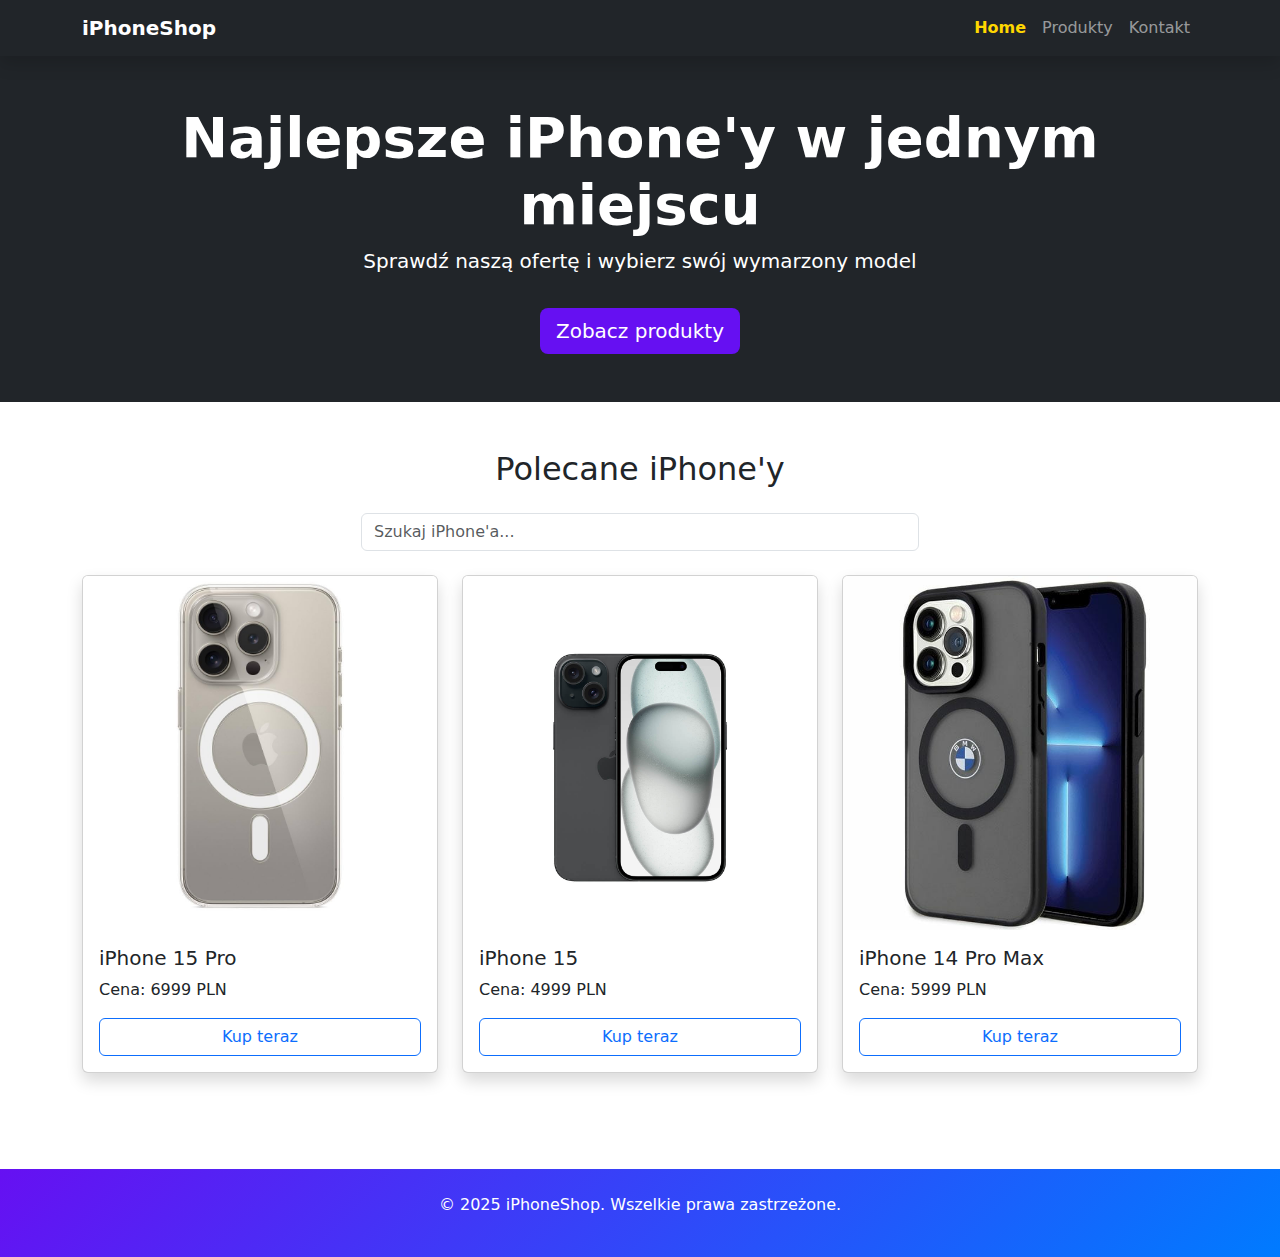
<file: index.html>
<!DOCTYPE html>
<html lang="pl">
<head>
  <meta charset="UTF-8">
  <meta name="viewport" content="width=device-width, initial-scale=1.0">
  <title>Sklep z iPhone'ami</title>
  <link href="https://cdn.jsdelivr.net/npm/bootstrap@5.3.2/dist/css/bootstrap.min.css" rel="stylesheet">
  <link rel="stylesheet" href="style.css">
</head>
<body>
  <nav class="navbar navbar-expand-lg navbar-dark bg-dark shadow">
    <div class="container">
      <a class="navbar-brand fw-bold" href="index.html">iPhoneShop</a>
      <button class="navbar-toggler" type="button" data-bs-toggle="collapse" data-bs-target="#navbarNav">
        <span class="navbar-toggler-icon"></span>
      </button>
      <div class="collapse navbar-collapse" id="navbarNav">
        <ul class="navbar-nav ms-auto">
          <li class="nav-item"><a class="nav-link active" href="index.html">Home</a></li>
          <li class="nav-item"><a class="nav-link" href="products.html">Produkty</a></li>
          <li class="nav-item"><a class="nav-link" href="contact.html">Kontakt</a></li>
        </ul>
      </div>
    </div>
  </nav>
  
  <header class="hero bg-dark text-white text-center py-5">
    <div class="container">
      <h1 class="display-4 fw-bold">Najlepsze iPhone'y w jednym miejscu</h1>
      <p class="lead">Sprawdź naszą ofertę i wybierz swój wymarzony model</p>
      <a href="#products" class="btn btn-primary btn-lg mt-3">Zobacz produkty</a>
    </div>
  </header>
  
  <section class="py-5" id="products">
    <div class="container">
      <h2 class="text-center mb-4">Polecane iPhone'y</h2>
      <div class="mb-4 text-center">
        <input type="text" id="search" class="form-control w-50 mx-auto" placeholder="Szukaj iPhone'a...">
      </div>
      <div class="row g-4" id="product-list"></div>
    </div>
  </section>

  <footer class="bg-dark text-white py-4 mt-5">
    <div class="container text-center">
      <p>&copy; 2025 iPhoneShop. Wszelkie prawa zastrzeżone.</p>
    </div>
  </footer>

  <script src="https://cdn.jsdelivr.net/npm/bootstrap@5.3.2/dist/js/bootstrap.bundle.min.js"></script>
  <script src="script.js"></script>
</body>
</html>
</file>
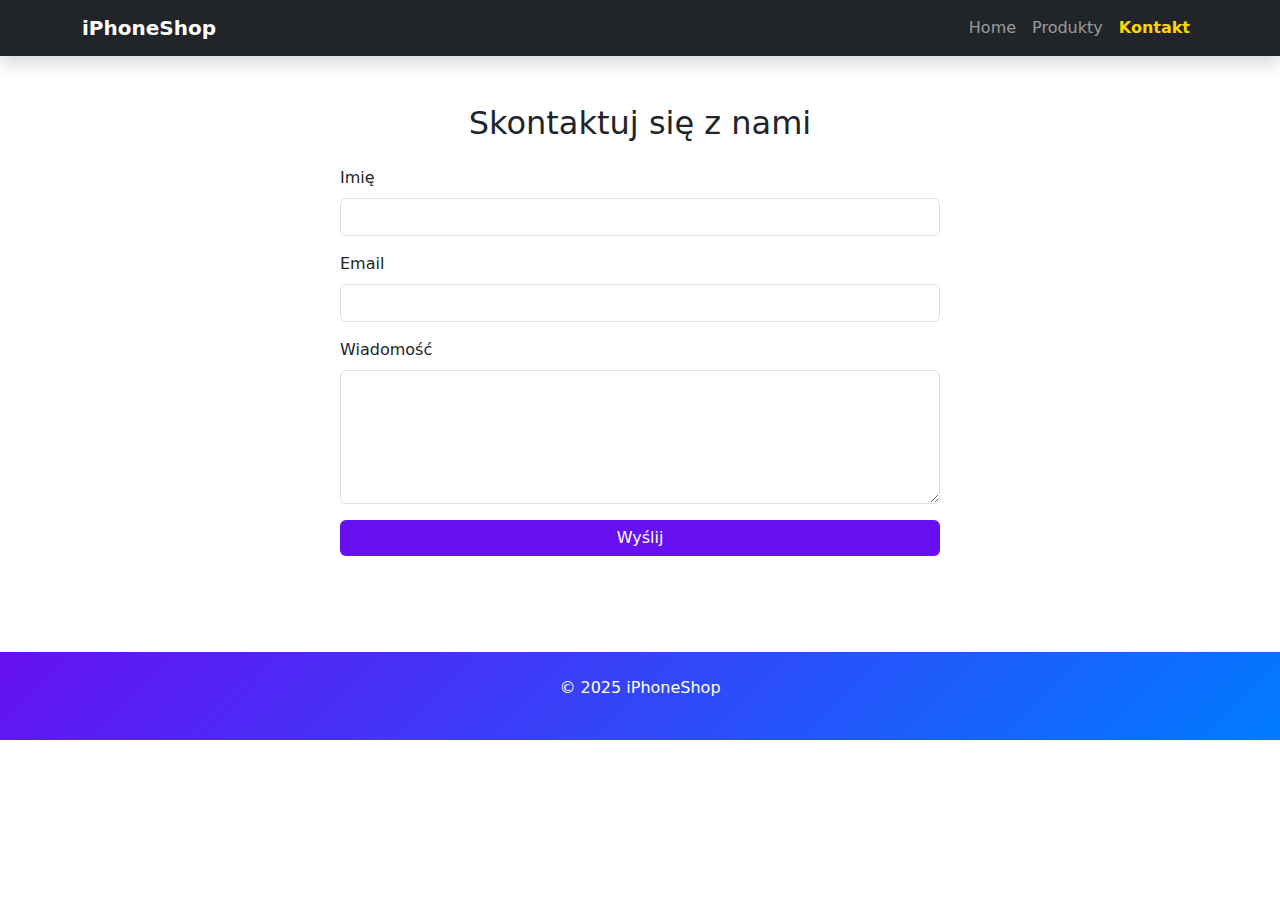
<file: contact.html>
<!DOCTYPE html>
<html lang="pl">
<head>
  <meta charset="UTF-8">
  <meta name="viewport" content="width=device-width, initial-scale=1.0">
  <title>Kontakt - iPhoneShop</title>
  <link href="https://cdn.jsdelivr.net/npm/bootstrap@5.3.2/dist/css/bootstrap.min.css" rel="stylesheet">
  <link rel="stylesheet" href="style.css">
</head>
<body>
  <nav class="navbar navbar-expand-lg navbar-dark bg-dark shadow">
    <div class="container">
      <a class="navbar-brand fw-bold" href="index.html">iPhoneShop</a>
      <button class="navbar-toggler" type="button" data-bs-toggle="collapse" data-bs-target="#navbarNav">
        <span class="navbar-toggler-icon"></span>
      </button>
      <div class="collapse navbar-collapse" id="navbarNav">
        <ul class="navbar-nav ms-auto">
          <li class="nav-item"><a class="nav-link" href="index.html">Home</a></li>
          <li class="nav-item"><a class="nav-link" href="products.html">Produkty</a></li>
          <li class="nav-item"><a class="nav-link active" href="contact.html">Kontakt</a></li>
        </ul>
      </div>
    </div>
  </nav>

  <section class="py-5">
    <div class="container">
      <h2 class="text-center mb-4">Skontaktuj się z nami</h2>
      <form class="mx-auto" style="max-width:600px;">
        <div class="mb-3">
          <label for="name" class="form-label">Imię</label>
          <input type="text" class="form-control" id="name" required>
        </div>
        <div class="mb-3">
          <label for="email" class="form-label">Email</label>
          <input type="email" class="form-control" id="email" required>
        </div>
        <div class="mb-3">
          <label for="message" class="form-label">Wiadomość</label>
          <textarea class="form-control" id="message" rows="5" required></textarea>
        </div>
        <button type="submit" class="btn btn-primary w-100">Wyślij</button>
      </form>
    </div>
  </section>

  <footer class="bg-dark text-white py-4 mt-5 text-center">
    <p>&copy; 2025 iPhoneShop</p>
  </footer>

  <script src="https://cdn.jsdelivr.net/npm/bootstrap@5.3.2/dist/js/bootstrap.bundle.min.js"></script>
</body>
</html>
</file>
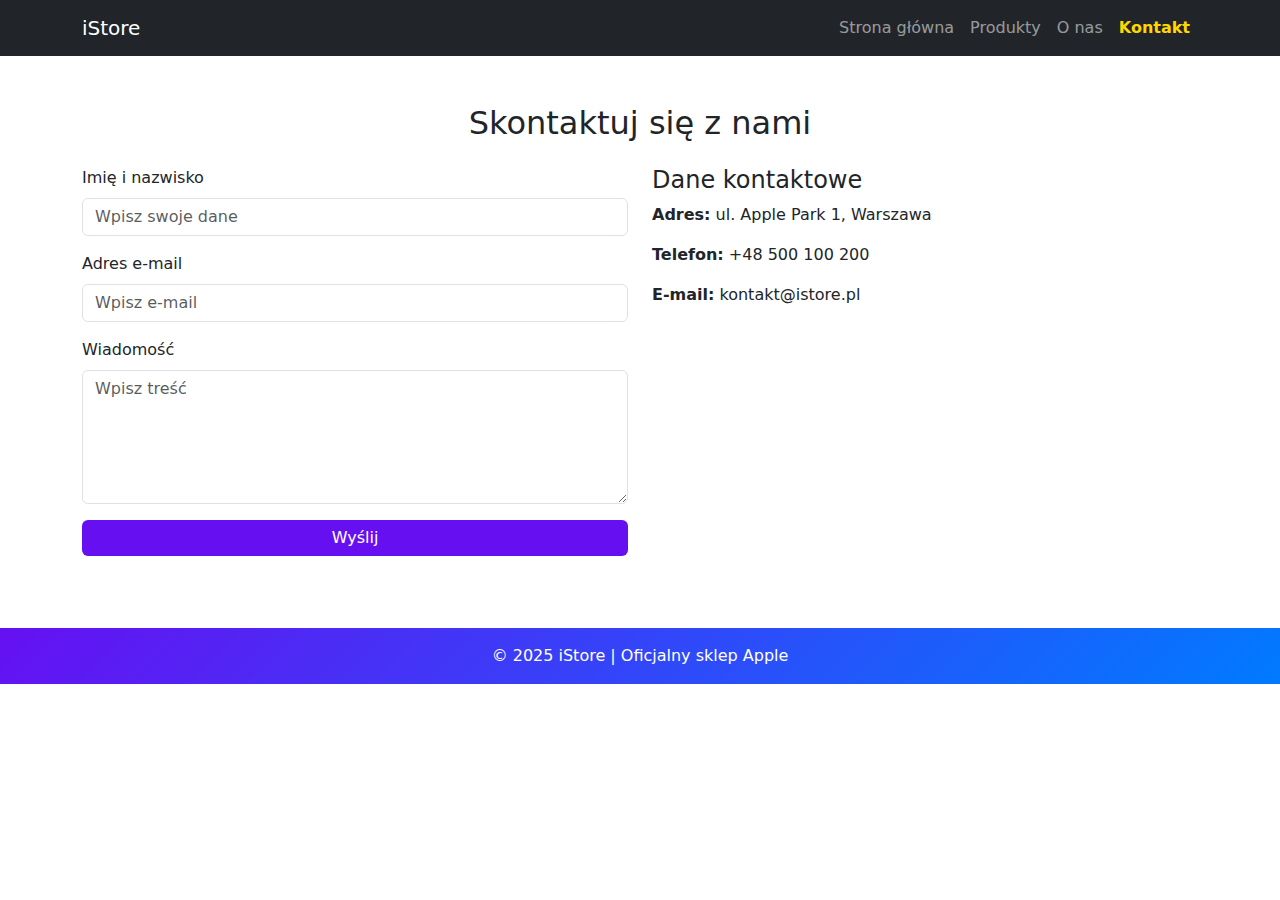
<file: kontakt.html>
<!doctype html>
<html lang="pl">
<head>
  <meta charset="utf-8">
  <meta name="viewport" content="width=device-width, initial-scale=1">
  <title>Kontakt - iStore</title>
  <link href="https://cdn.jsdelivr.net/npm/bootstrap@5.3.2/dist/css/bootstrap.min.css" rel="stylesheet">
  <link rel="stylesheet" href="style.css">
</head>
<body>

<nav class="navbar navbar-expand-lg navbar-dark bg-dark sticky-top">
  <div class="container">
    <a class="navbar-brand" href="index.html">iStore</a>
    <button class="navbar-toggler" type="button" data-bs-toggle="collapse" data-bs-target="#menu">
      <span class="navbar-toggler-icon"></span>
    </button>
    <div class="collapse navbar-collapse" id="menu">
      <ul class="navbar-nav ms-auto">
        <li class="nav-item"><a class="nav-link" href="index.html">Strona główna</a></li>
        <li class="nav-item"><a class="nav-link" href="produkty.html">Produkty</a></li>
        <li class="nav-item"><a class="nav-link" href="onas.html">O nas</a></li>
        <li class="nav-item"><a class="nav-link active" href="kontakt.html">Kontakt</a></li>
      </ul>
    </div>
  </div>
</nav>

<section class="container py-5">
  <h2 class="mb-4 text-center">Skontaktuj się z nami</h2>
  <div class="row">
    <div class="col-md-6">
      <form>
        <div class="mb-3">
          <label class="form-label">Imię i nazwisko</label>
          <input type="text" class="form-control" placeholder="Wpisz swoje dane">
        </div>
        <div class="mb-3">
          <label class="form-label">Adres e-mail</label>
          <input type="email" class="form-control" placeholder="Wpisz e-mail">
        </div>
        <div class="mb-3">
          <label class="form-label">Wiadomość</label>
          <textarea class="form-control" rows="5" placeholder="Wpisz treść"></textarea>
        </div>
        <button type="submit" class="btn btn-primary w-100">Wyślij</button>
      </form>
    </div>
    <div class="col-md-6">
      <h4>Dane kontaktowe</h4>
      <p><strong>Adres:</strong> ul. Apple Park 1, Warszawa</p>
      <p><strong>Telefon:</strong> +48 500 100 200</p>
      <p><strong>E-mail:</strong> kontakt@istore.pl</p>
      <iframe src="https://maps.google.com/maps?q=Warszawa&t=&z=13&ie=UTF8&iwloc=&output=embed" width="100%" height="250" style="border:0;" allowfullscreen="" loading="lazy"></iframe>
    </div>
  </div>
</section>

<footer class="bg-dark text-white text-center py-3">
  <p class="mb-0">© 2025 iStore | Oficjalny sklep Apple</p>
</footer>

<script src="https://cdn.jsdelivr.net/npm/bootstrap@5.3.2/dist/js/bootstrap.bundle.min.js"></script>
</body>
</html>
</file>
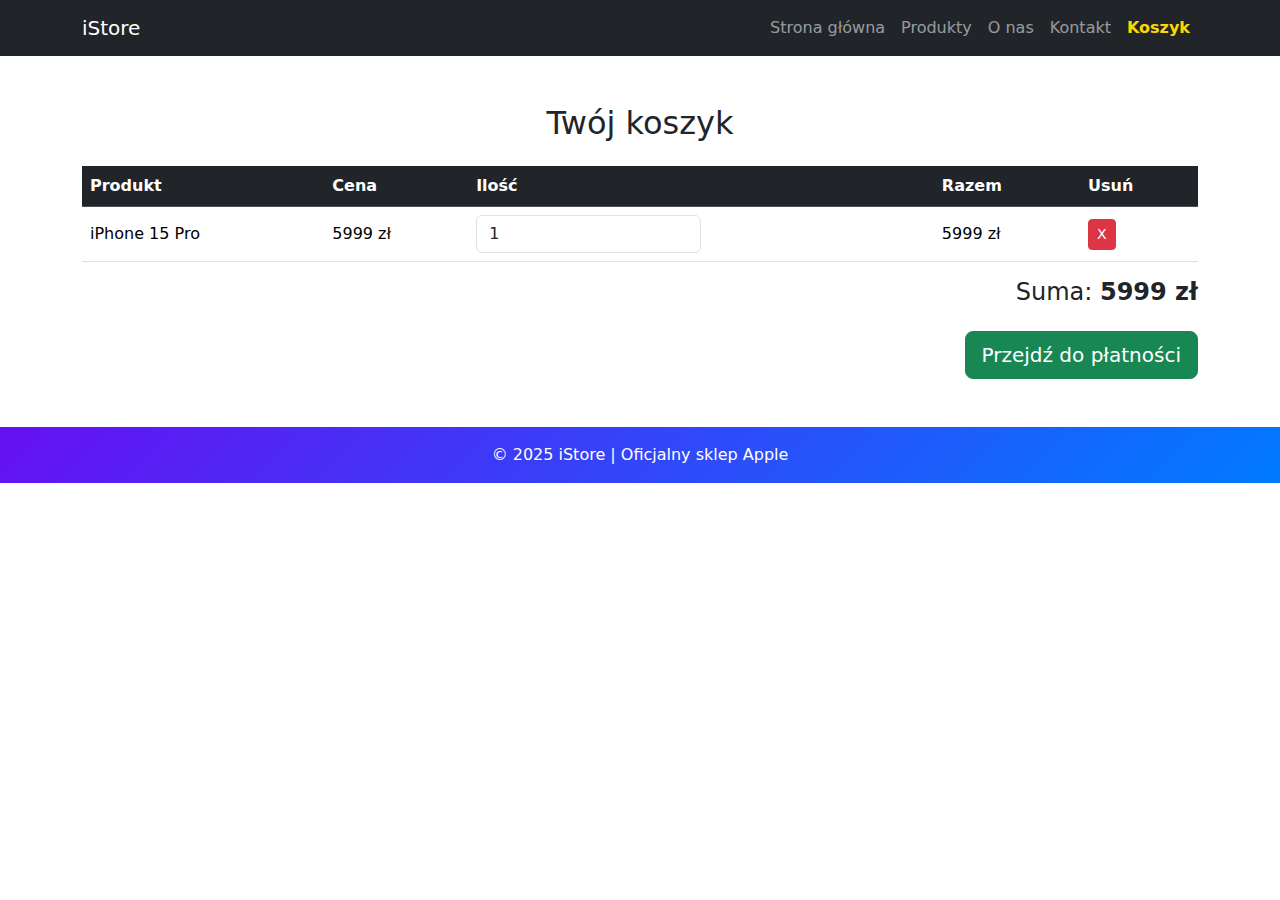
<file: koszyk.html>
<!doctype html>
<html lang="pl">
<head>
  <meta charset="utf-8">
  <meta name="viewport" content="width=device-width, initial-scale=1">
  <title>Koszyk - iStore</title>
  <link href="https://cdn.jsdelivr.net/npm/bootstrap@5.3.2/dist/css/bootstrap.min.css" rel="stylesheet">
  <link rel="stylesheet" href="style.css">
</head>
<body>

<nav class="navbar navbar-expand-lg navbar-dark bg-dark sticky-top">
  <div class="container">
    <a class="navbar-brand" href="index.html">iStore</a>
    <button class="navbar-toggler" type="button" data-bs-toggle="collapse" data-bs-target="#menu">
      <span class="navbar-toggler-icon"></span>
    </button>
    <div class="collapse navbar-collapse" id="menu">
      <ul class="navbar-nav ms-auto">
        <li class="nav-item"><a class="nav-link" href="index.html">Strona główna</a></li>
        <li class="nav-item"><a class="nav-link" href="produkty.html">Produkty</a></li>
        <li class="nav-item"><a class="nav-link" href="onas.html">O nas</a></li>
        <li class="nav-item"><a class="nav-link" href="kontakt.html">Kontakt</a></li>
        <li class="nav-item"><a class="nav-link active" href="koszyk.html">Koszyk</a></li>
      </ul>
    </div>
  </div>
</nav>

<section class="container py-5">
  <h2 class="mb-4 text-center">Twój koszyk</h2>
  <div class="table-responsive">
    <table class="table align-middle">
      <thead class="table-dark">
        <tr>
          <th>Produkt</th>
          <th>Cena</th>
          <th>Ilość</th>
          <th>Razem</th>
          <th>Usuń</th>
        </tr>
      </thead>
      <tbody>
        <tr>
          <td>iPhone 15 Pro</td>
          <td>5999 zł</td>
          <td><input type="number" value="1" class="form-control w-50"></td>
          <td>5999 zł</td>
          <td><button class="btn btn-danger btn-sm">X</button></td>
        </tr>
      </tbody>
    </table>
  </div>
  <div class="text-end">
    <h4>Suma: <strong>5999 zł</strong></h4>
    <button class="btn btn-success btn-lg mt-3">Przejdź do płatności</button>
  </div>
</section>

<footer class="bg-dark text-white text-center py-3">
  <p class="mb-0">© 2025 iStore | Oficjalny sklep Apple</p>
</footer>

<script src="https://cdn.jsdelivr.net/npm/bootstrap@5.3.2/dist/js/bootstrap.bundle.min.js"></script>
</body>
</html>
</file>
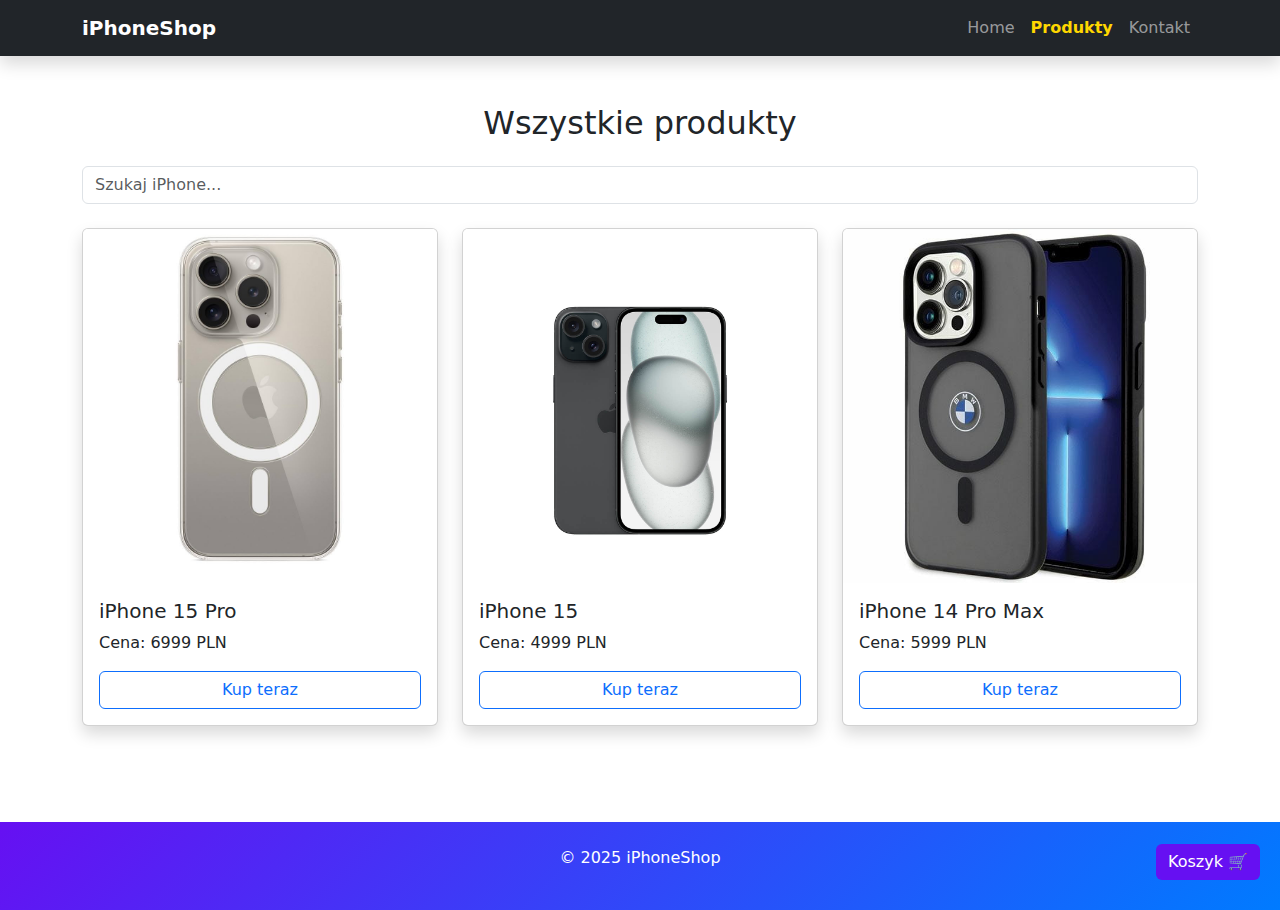
<file: products.html>
<!DOCTYPE html>
<html lang="pl">
<head>
  <meta charset="UTF-8">
  <meta name="viewport" content="width=device-width, initial-scale=1.0">
  <title>Produkty - iPhoneShop</title>
  <link href="https://cdn.jsdelivr.net/npm/bootstrap@5.3.2/dist/css/bootstrap.min.css" rel="stylesheet">
  <link rel="stylesheet" href="style.css">
</head>
<body>
  <nav class="navbar navbar-expand-lg navbar-dark bg-dark shadow">
    <div class="container">
      <a class="navbar-brand fw-bold" href="index.html">iPhoneShop</a>
      <button class="navbar-toggler" type="button" data-bs-toggle="collapse" data-bs-target="#navbarNav">
        <span class="navbar-toggler-icon"></span>
      </button>
      <div class="collapse navbar-collapse" id="navbarNav">
        <ul class="navbar-nav ms-auto">
          <li class="nav-item"><a class="nav-link" href="index.html">Home</a></li>
          <li class="nav-item"><a class="nav-link active" href="products.html">Produkty</a></li>
          <li class="nav-item"><a class="nav-link" href="contact.html">Kontakt</a></li>
        </ul>
      </div>
    </div>
  </nav>

  <section class="py-5">
    <div class="container">
      <h2 class="text-center mb-4">Wszystkie produkty</h2>
      <input type="text" id="search" class="form-control mb-4" placeholder="Szukaj iPhone...">
      <div class="row g-4" id="product-list"></div>
    </div>
  </section>

  <div class="offcanvas offcanvas-end" tabindex="-1" id="cartCanvas">
    <div class="offcanvas-header">
      <h5 class="offcanvas-title">Twój koszyk</h5>
      <button type="button" class="btn-close text-reset" data-bs-dismiss="offcanvas"></button>
    </div>
    <div class="offcanvas-body">
      <ul class="list-group mb-3" id="cart-items"></ul>
      <h5>Łącznie: <span id="cart-total">0</span> PLN</h5>
    </div>
  </div>

  <button class="btn btn-primary position-fixed" style="bottom:20px; right:20px; z-index:9999;" data-bs-toggle="offcanvas" data-bs-target="#cartCanvas">Koszyk 🛒</button>

  <footer class="bg-dark text-white py-4 mt-5 text-center">
    <p>&copy; 2025 iPhoneShop</p>
  </footer>

  <script src="https://cdn.jsdelivr.net/npm/bootstrap@5.3.2/dist/js/bootstrap.bundle.min.js"></script>
  <script src="script.js"></script>
</body>
</html>
</file>
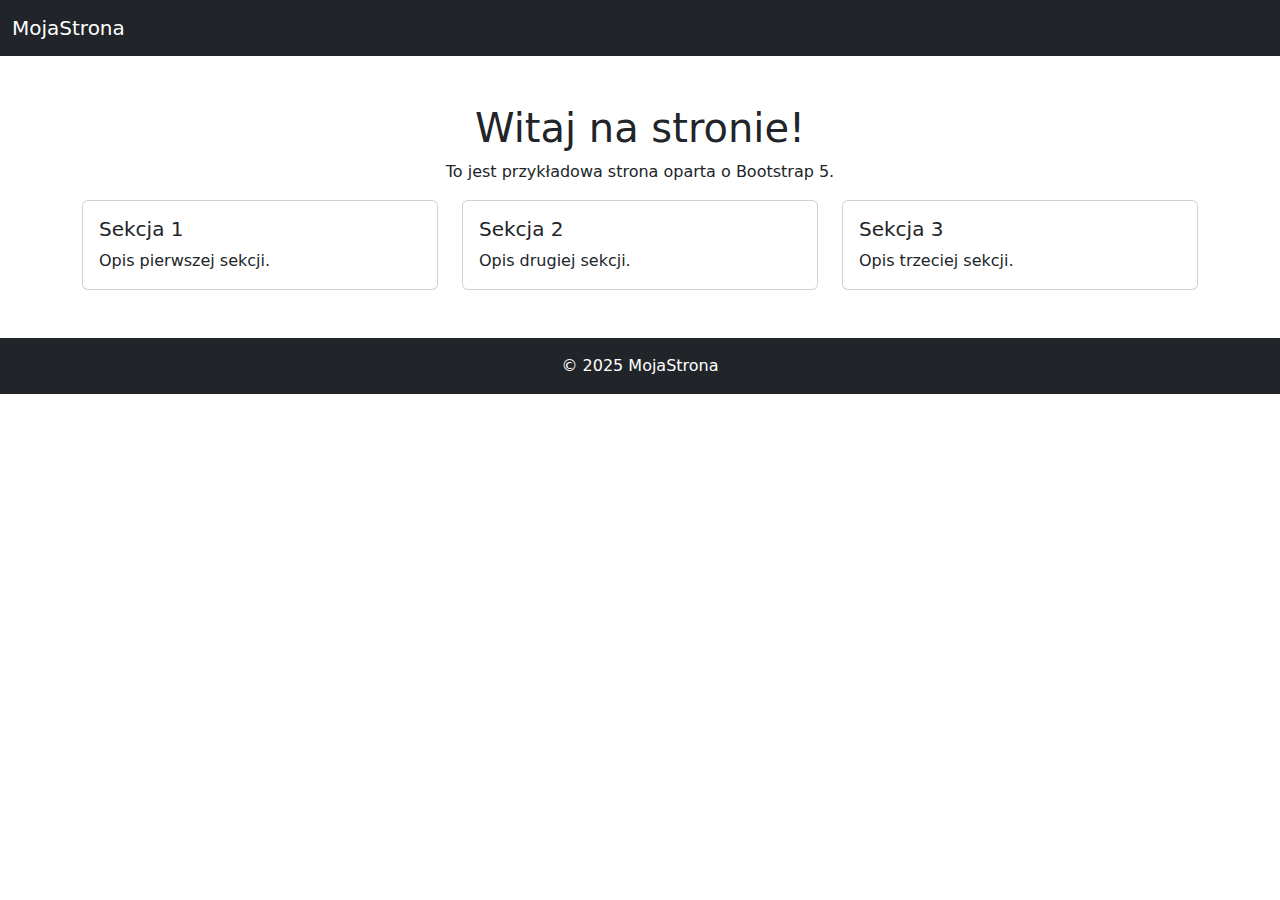
<file: strona.html>
<!DOCTYPE html>
<html lang="pl">
<head>
  <meta charset="UTF-8">
  <meta name="viewport" content="width=device-width, initial-scale=1">
  <title>Moja Strona Bootstrap 5</title>
  <link href="https://cdn.jsdelivr.net/npm/bootstrap@5.3.3/dist/css/bootstrap.min.css" rel="stylesheet">
</head>
<body>
  <nav class="navbar navbar-expand-lg navbar-dark bg-dark">
    <div class="container-fluid">
      <a class="navbar-brand" href="#">MojaStrona</a>
    </div>
  </nav>

  <div class="container mt-5">
    <h1 class="text-center">Witaj na stronie!</h1>
    <p class="text-center">To jest przykładowa strona oparta o Bootstrap 5.</p>
    <div class="row">
      <div class="col-md-4">
        <div class="card">
          <div class="card-body">
            <h5 class="card-title">Sekcja 1</h5>
            <p class="card-text">Opis pierwszej sekcji.</p>
          </div>
        </div>
      </div>
      <div class="col-md-4">
        <div class="card">
          <div class="card-body">
            <h5 class="card-title">Sekcja 2</h5>
            <p class="card-text">Opis drugiej sekcji.</p>
          </div>
        </div>
      </div>
      <div class="col-md-4">
        <div class="card">
          <div class="card-body">
            <h5 class="card-title">Sekcja 3</h5>
            <p class="card-text">Opis trzeciej sekcji.</p>
          </div>
        </div>
      </div>
    </div>
  </div>

  <footer class="bg-dark text-white text-center py-3 mt-5">
    &copy; 2025 MojaStrona
  </footer>
</body>
</html>
</file>
<file: style.css>
.hero-section {
  height: 75vh; /* mniej wysoka niż 100vh */
  background: linear-gradient(135deg, #007bff, #6610f2);
  display: flex;
  justify-content: center;
  align-items: center;
  flex-direction: column;
  padding: 0 15px;
}

.feature-icon-compact {
  font-size: 2rem;
  background: white;
  padding: 20px;
  border-radius: 10px;
  box-shadow: 0 4px 10px rgba(0,0,0,0.1);
  transition: transform 0.3s, background-color 0.3s;
  cursor: default;
}
.feature-icon-compact i {
  font-size: 2.5rem;
  color: #6610f2;
}
.feature-icon-compact:hover {
  transform: scale(1.1);
  background-color: #f8f9fa;
}
.feature-icon-compact p {
  margin-top: 10px;
  font-weight: 500;
}

.navbar-nav .nav-link.active {
  font-weight: 600;
  color: #ffd700 !important;
}

input:focus, textarea:focus {
  border-color: #6610f2;
  box-shadow: 0 0 5px #6610f2;
  outline: none;
  transition: 0.3s;
}

footer {
  background: linear-gradient(135deg, #6610f2, #007bff);
  font-weight: 500;
}

.btn-primary {
  background-color: #6610f2;
  border: none;
  transition: background-color 0.3s ease;
}
.btn-primary:hover {
  background-color: #520dc2;
}

@keyframes pulse {
  0% { transform: scale(1); }
  50% { transform: scale(1.05); }
  100% { transform: scale(1); }
}
.btn-light.pulse-hover:hover {
  animation: pulse 0.6s ease-in-out;
}

.about-img {
  transition: transform 0.3s ease;
  cursor: pointer;
}
.about-img:hover {
  transform: scale(1.03);
}
</file>
